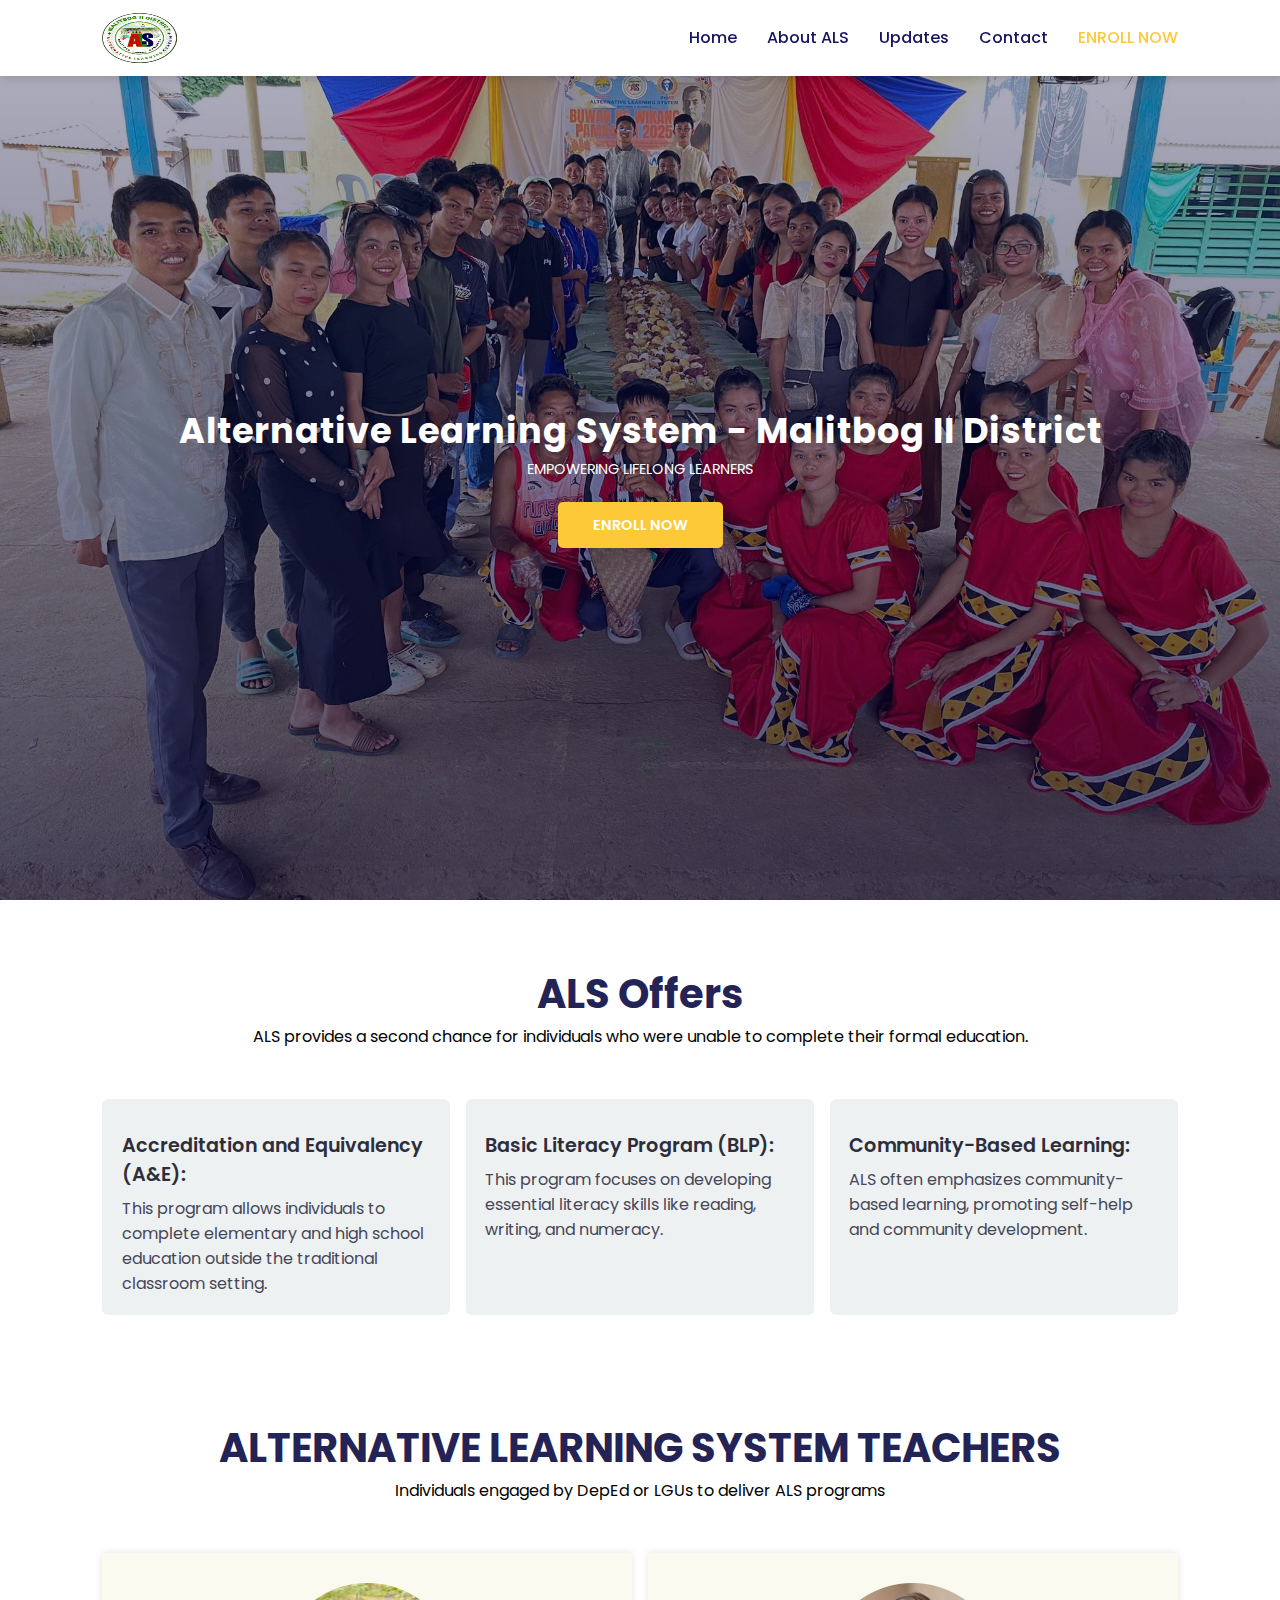
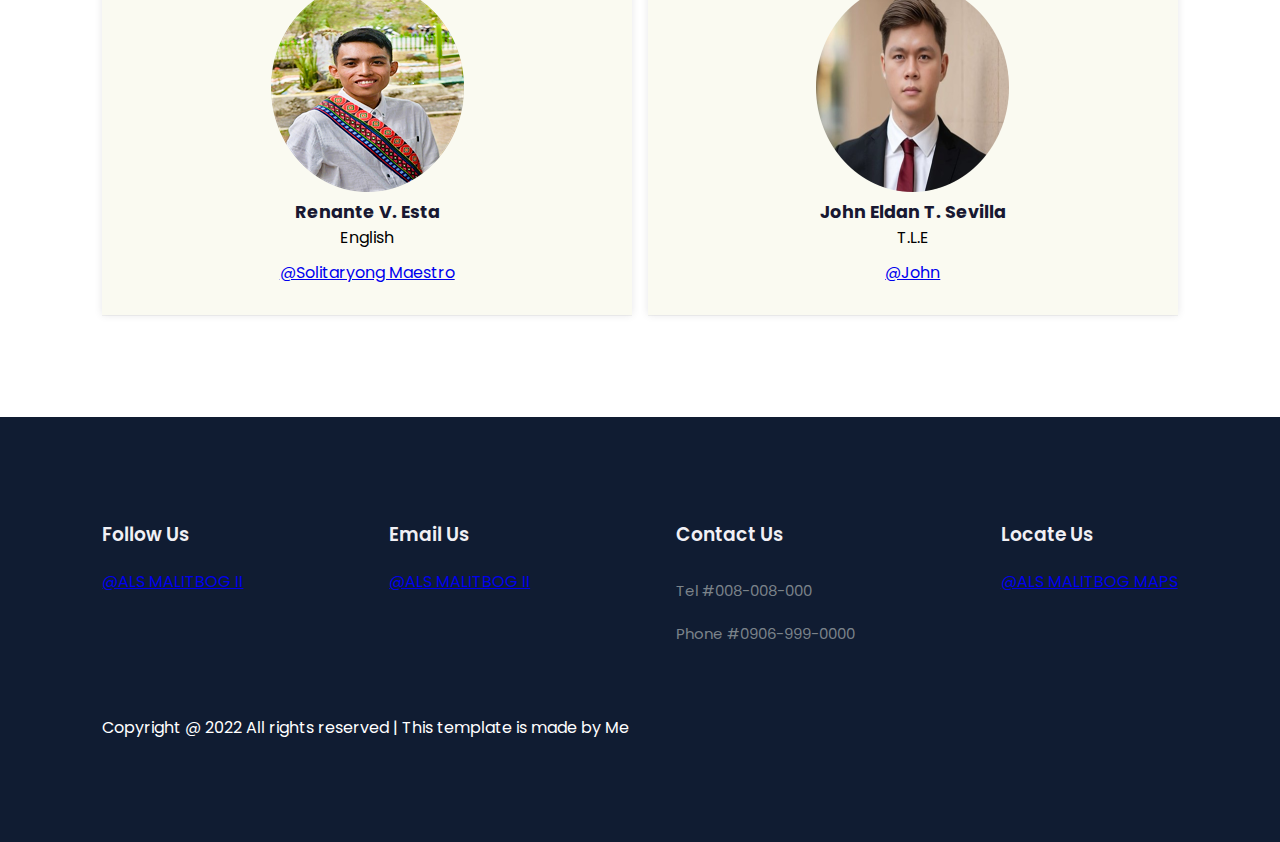
<file: index.html>
<!DOCTYPE html>
<html lang="en">
<head>
	<meta charset="UTF-8">
	<meta name="viewport" content="width=device-width, initial-scale=1.0">
	<title>ALS MALITBOG II DISTRICT WEBSITE</title>

	<!-- External CSS -->
	<link rel="stylesheet" href="style.css">

	<!-- JQuery CDN link -->
	<script src="https://code.jquery.com/jquery-3.6.0.min.js" integrity="sha256-/xUj+3OJU5yExlq6GSYGSHk7tPXikynS7ogEvDej/m4=" crossorigin="anonymous"></script>

</head>
<body>
	<!-- Navigation start -->
	<nav>
		<img src="img/ALS DISTRICT II LOGO.jpg" class="logo">

		<div class="navigation">
			<ul>
				<i id="menu-close" class="fas fa-times"></i>
				<li><a href="index.html">Home</a></li>
				<li><a href="aboutals.html">About ALS</a></li>
				<li><a href="update.html">Updates</a></li>
				<li><a href="contact.html">Contact</a></li>
				<li><a href="https://forms.gle/94U8rFbHLyBkG7Yo9" class="active">ENROLL NOW</a></li>
			</ul>

			<img src="img/menu.png" id="menu-btn">
		</div>
	</nav>
	<!-- Navigation ends -->


	<!-- Hero section starts from here -->
	<section id="home">
		<h2>
			Alternative Learning System - Malitbog II District
		</h2>
		<p>EMPOWERING LIFELONG LEARNERS</p>
		<div class="btn">
			<a href="https://forms.gle/94U8rFbHLyBkG7Yo9" class="yellow">ENROLL NOW</a>
		</div>
	</section>
	<!-- Hero section ends from here -->


	<!-- Features section starts from here -->
	<section id="features">
		<h1>ALS Offers</h1>
		<p>ALS provides a second chance for individuals who were unable to complete their formal education.</p>

		<div class="fea-base">
			<div class="fea-box">
				<i class="fas fa-graduation-cap"></i>
				<h3>Accreditation and Equivalency (A&E):</h3>
				<p>This program allows individuals to complete elementary and high school education outside the traditional classroom setting. </p>
			</div>

			<div class="fea-box">
				<i class="fa-solid fa-book-bookmark"></i>
				<h3>Basic Literacy Program (BLP):</h3>
				<p>This program focuses on developing essential literacy skills like reading, writing, and numeracy.</p>
			</div>

			<div class="fea-box">
				<i class="fas fa-award"></i>
				<h3>Community-Based Learning:</h3>
				<p>ALS often emphasizes community-based learning, promoting self-help and community development. </p>
			</div>
		</div>
	</section>
	<!-- Features section ends from here -->

	<!-- Experts section starts from here -->
	<section id="experts">
		<h1>ALTERNATIVE LEARNING SYSTEM TEACHERS</h1>
		<p>Individuals engaged by DepEd or LGUs to deliver ALS programs</p>
		
		<div class="expert-box">
			<div class="profile">
				<img src="img/esta.png" alt="Teacher Esta">
				<h6>Renante V. Esta</h6>
				<p>English</p>
				<div class="pro-links">
				</div>
				<a href="https://web.facebook.com/profile.php?id=100093704708827">@Solitaryong Maestro</a>
			</div>

			<div class="profile">
				<img src="img/dangerboy.png" alt="Teacher John">
				<h6>John Eldan T. Sevilla</h6>
				<p>T.L.E</p>
				<div class="pro-links">
				<a href="https://web.facebook.com/john.eldan.tabique.sevilla">@John</a>
				</div>
			</div>

		</div>
	</section>
	<!-- Experts section ends from here -->

	<!-- Footer section starts from here -->
	<footer>
		<div class="footer-col">
			<h3>Follow Us</h3>
			<a href="https://web.facebook.com/profile.php?id=61557146713616">@ALS MALITBOG II</a>
		</div>

		<div class="footer-col">
			<h3>Email Us</h3>
			<a href="https://web.facebook.com/profile.php?id=61557146713616">@ALS MALITBOG II</a>
		</div>

		<div class="footer-col">
			<h3>Contact Us</h3>
			<li>Tel #008-008-000</li>
			<li>Phone #0906-999-0000</li>
		</div>

		<div class="footer-col">
			<h3>Locate Us</h3>
			<a href="https://www.google.com/search?q=malitbog+bukidnon+map+of+barangays&sca_esv=ee6cb94ecd22e525&sxsrf=AE3TifN-rimu2WxRMCE7G182l1IhYo503w%3A1765111510059&ei=1nY1aaOvA_fg2roPtva7gAM&oq=malitbog+bukidnon+map&gs_lp=[base64]&sclient=gws-wiz-serp">@ALS MALITBOG MAPS</a>
		</div>

		<div class="copyright">
			<p>Copyright @ 2022 All rights reserved | This template is made by Me</p>
		</div>
	</footer>
	<!-- Footer section ends from here -->

	<script>
		// Show menu links on burger click
		$('#menu-btn').click(function(){
			$('nav .navigation ul').addClass('active')
		});

		// Hide navbar on click function
		$('#menu-close').click(function(){
			$('nav .navigation ul').removeClass('active')
		});
	</script>
</body>
</html>
</file>
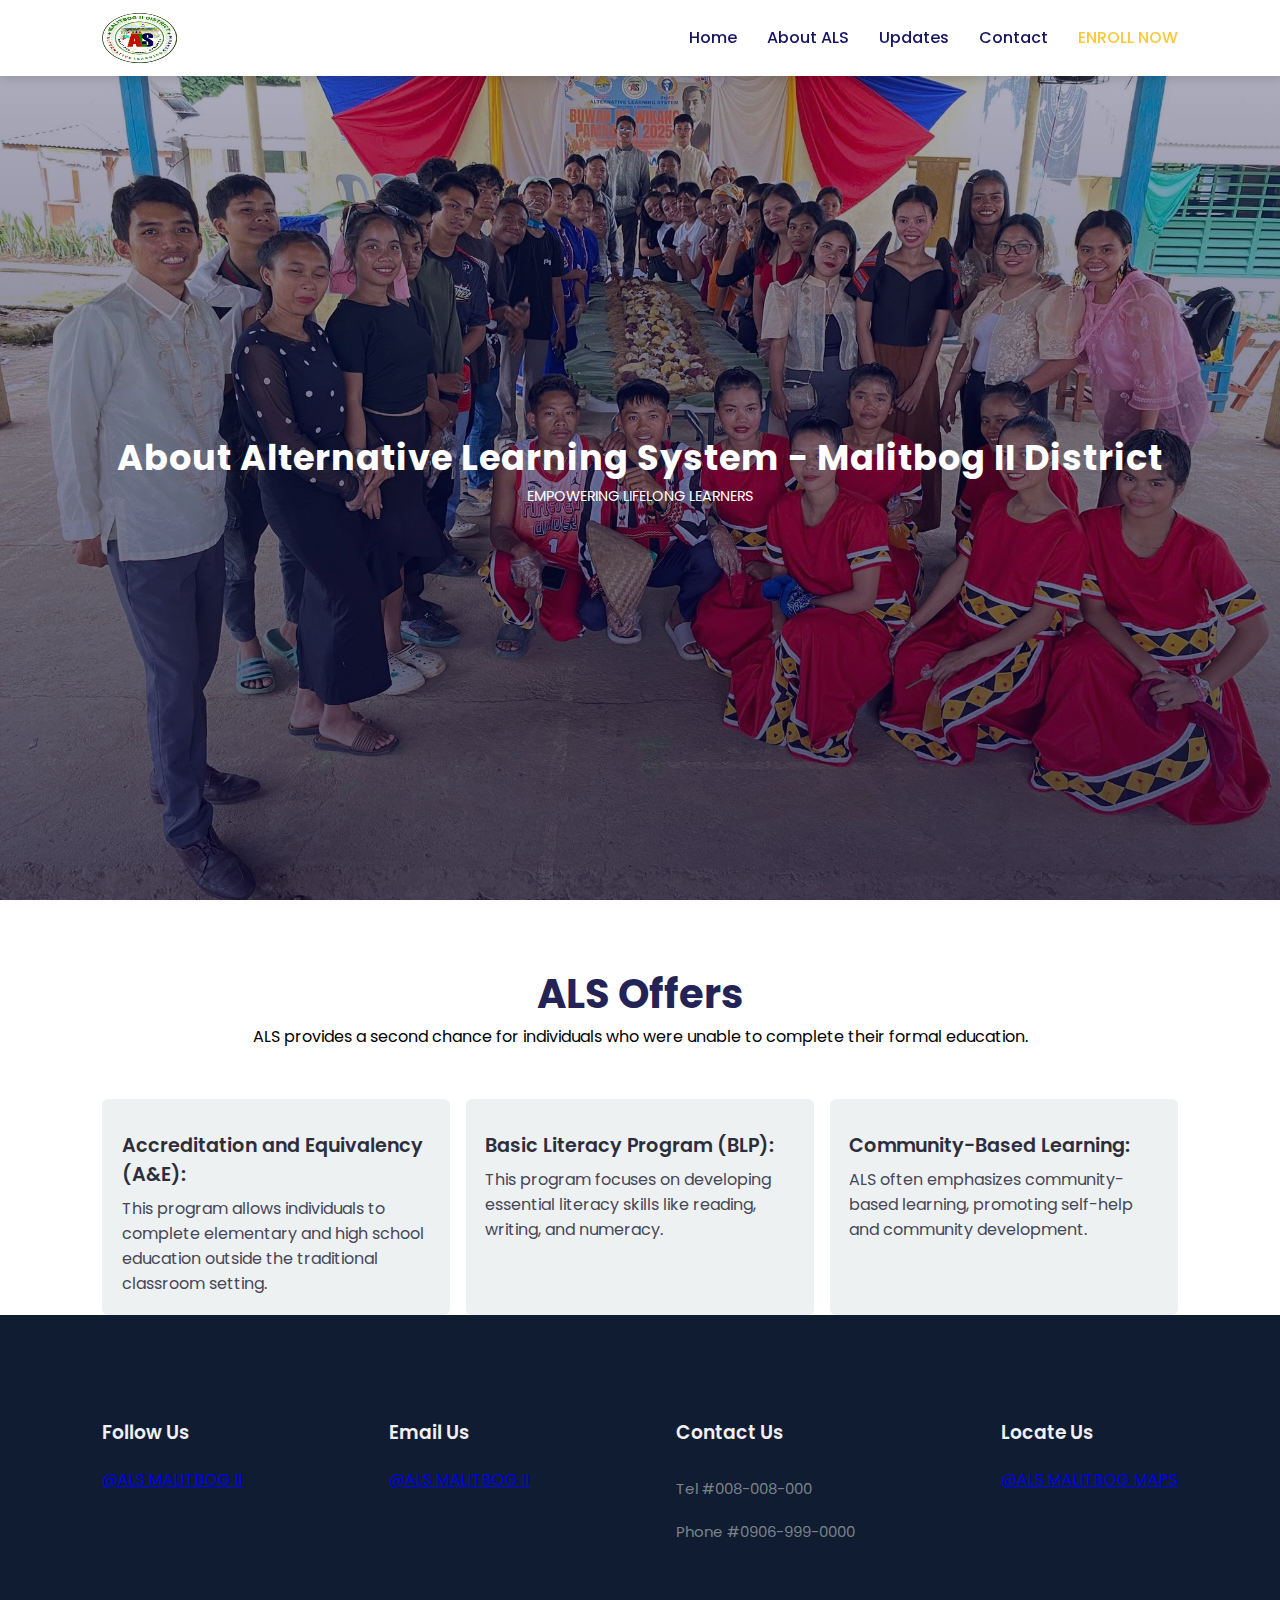
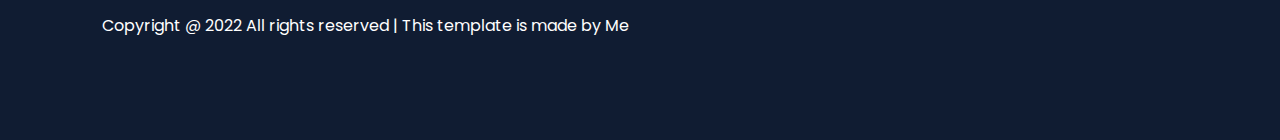
<file: aboutals.html>
<!DOCTYPE html>
<html lang="en">
<head>
	<meta charset="UTF-8">
	<meta name="viewport" content="width=device-width, initial-scale=1.0">
	<title>ALS MALITBOG II DISTRICT WEBSITE</title>

	<!-- External CSS -->
	<link rel="stylesheet" href="style.css">

	<!-- JQuery CDN link -->
	<script src="https://code.jquery.com/jquery-3.6.0.min.js" integrity="sha256-/xUj+3OJU5yExlq6GSYGSHk7tPXikynS7ogEvDej/m4=" crossorigin="anonymous"></script>

</head>
<body>
	<!-- Navigation start -->
	<nav>
		<img src="img/ALS DISTRICT II LOGO.jpg" class="logo">

		<div class="navigation">
			<ul>
				<i id="menu-close" class="fas fa-times"></i>
				<li><a href="index.html">Home</a></li>
				<li><a href="aboutals.html">About ALS</a></li>
				<li><a href="update.html">Updates</a></li>
				<li><a href="contact.html">Contact</a></li>
				<li><a href="https://forms.gle/94U8rFbHLyBkG7Yo9" class="active">ENROLL NOW</a></li>
			</ul>

			<img src="img/menu.png" id="menu-btn">
		</div>
	</nav>
	<!-- Navigation ends -->


	<!-- Hero section starts from here -->
	<section id="home">
		<h2>
			About Alternative Learning System - Malitbog II District
		</h2>
		<p>EMPOWERING LIFELONG LEARNERS</p>
	</section>
	<!-- Hero section ends from here -->


	<!-- Features section starts from here -->
	<section id="features">
		<h1>ALS Offers</h1>
		<p>ALS provides a second chance for individuals who were unable to complete their formal education.</p>

		<div class="fea-base">
			<div class="fea-box">
				<i class="fas fa-graduation-cap"></i>
				<h3>Accreditation and Equivalency (A&E):</h3>
				<p>This program allows individuals to complete elementary and high school education outside the traditional classroom setting. </p>
			</div>

			<div class="fea-box">
				<i class="fa-solid fa-book-bookmark"></i>
				<h3>Basic Literacy Program (BLP):</h3>
				<p>This program focuses on developing essential literacy skills like reading, writing, and numeracy.</p>
			</div>

			<div class="fea-box">
				<i class="fas fa-award"></i>
				<h3>Community-Based Learning:</h3>
				<p>ALS often emphasizes community-based learning, promoting self-help and community development. </p>
			</div>
		</div>
	</section>
	<!-- Features section ends from here -->

	<!-- Footer section starts from here -->
	<footer>
		<div class="footer-col">
			<h3>Follow Us</h3>
			<a href="https://web.facebook.com/profile.php?id=61557146713616">@ALS MALITBOG II</a>
		</div>

		<div class="footer-col">
			<h3>Email Us</h3>
			<a href="https://web.facebook.com/profile.php?id=61557146713616">@ALS MALITBOG II</a>
		</div>

		<div class="footer-col">
			<h3>Contact Us</h3>
			<li>Tel #008-008-000</li>
			<li>Phone #0906-999-0000</li>
		</div>

		<div class="footer-col">
			<h3>Locate Us</h3>
			<a href="https://www.google.com/search?q=malitbog+bukidnon+map+of+barangays&sca_esv=ee6cb94ecd22e525&sxsrf=AE3TifN-rimu2WxRMCE7G182l1IhYo503w%3A1765111510059&ei=1nY1aaOvA_fg2roPtva7gAM&oq=malitbog+bukidnon+map&gs_lp=[base64]&sclient=gws-wiz-serp">@ALS MALITBOG MAPS</a>
		</div>

		<div class="copyright">
			<p>Copyright @ 2022 All rights reserved | This template is made by Me</p>
		</div>
	</footer>
	<!-- Footer section ends from here -->

	<script>
		// Show menu links on burger click
		$('#menu-btn').click(function(){
			$('nav .navigation ul').addClass('active')
		});

		// Hide navbar on click function
		$('#menu-close').click(function(){
			$('nav .navigation ul').removeClass('active')
		});
	</script>
</body>
</html>
</file>
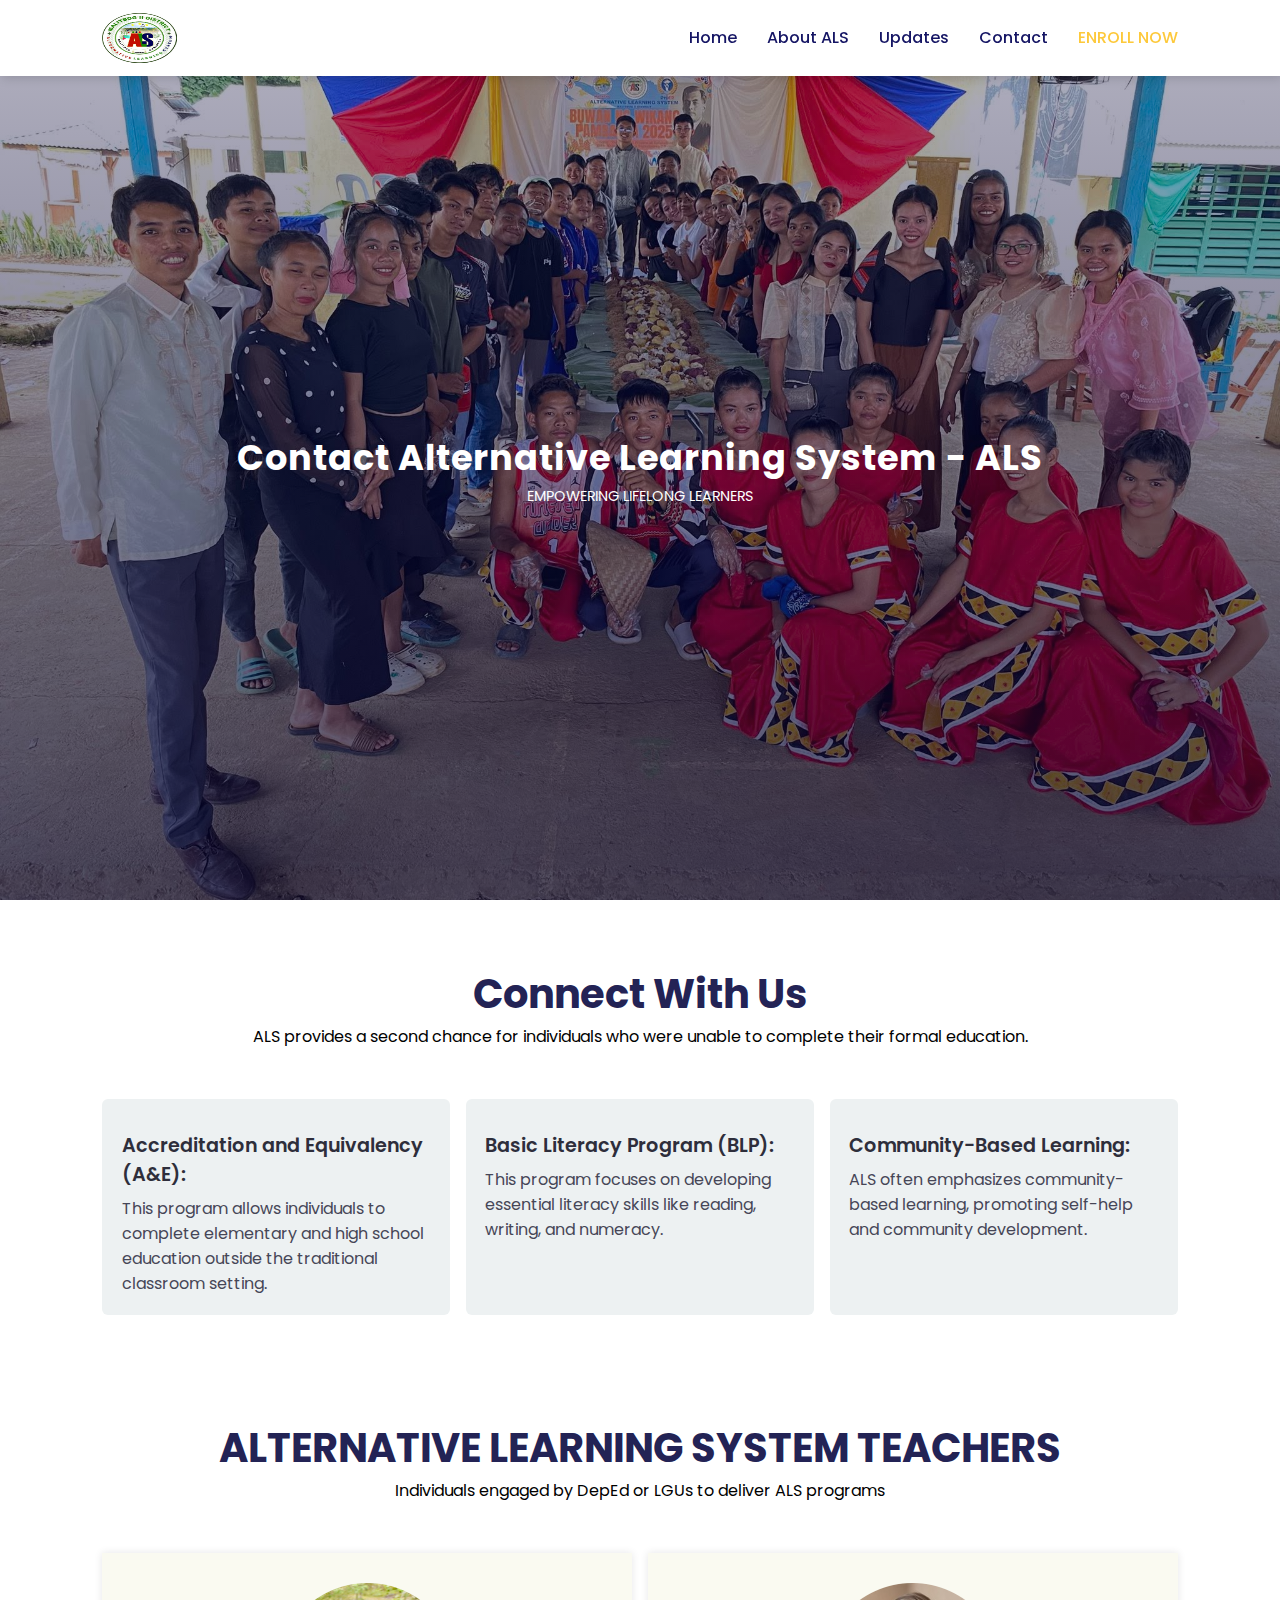
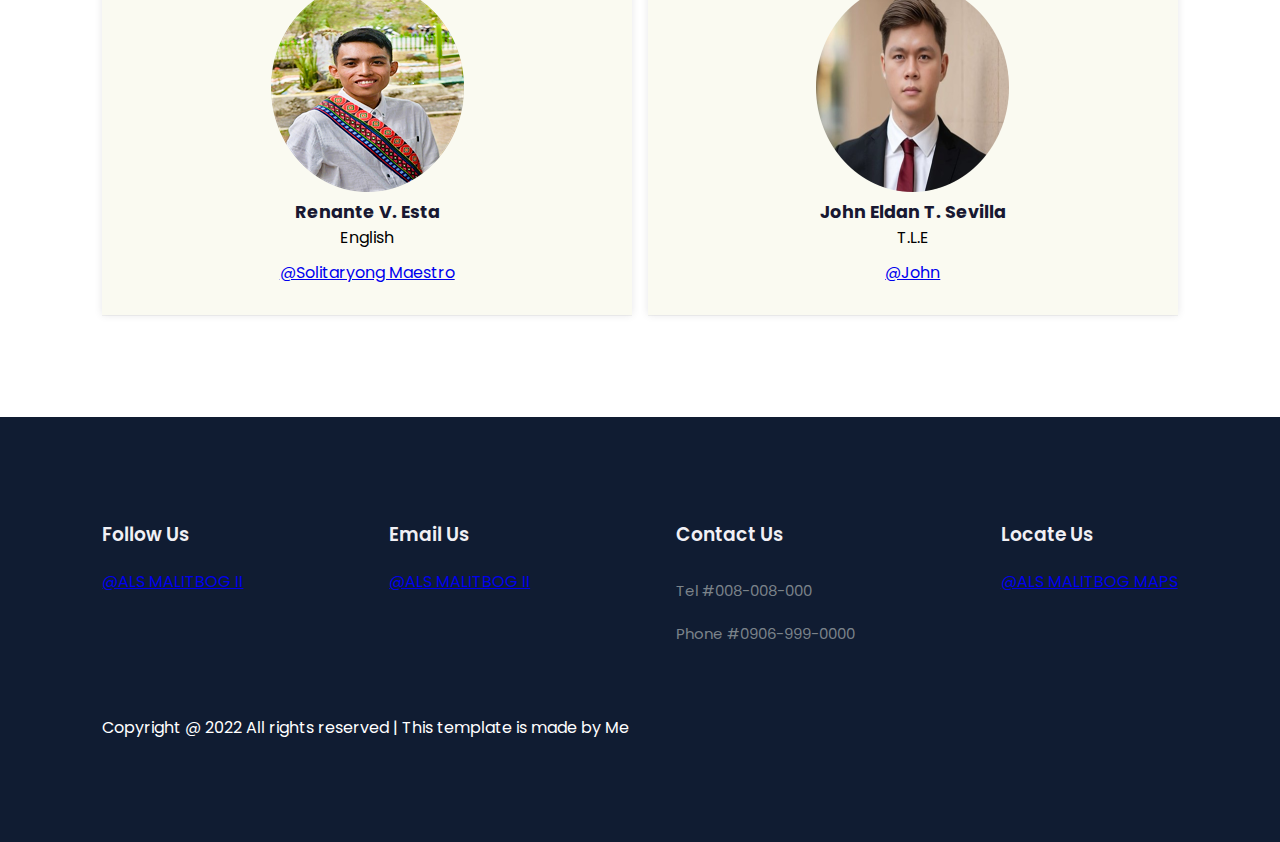
<file: contact.html>
<!DOCTYPE html>
<html lang="en">
<head>
	<meta charset="UTF-8">
	<meta name="viewport" content="width=device-width, initial-scale=1.0">
	<title>ALS MALITBOG II DISTRICT WEBSITE</title>

	<!-- External CSS -->
	<link rel="stylesheet" href="style.css">

	<!-- JQuery CDN link -->
	<script src="https://code.jquery.com/jquery-3.6.0.min.js" integrity="sha256-/xUj+3OJU5yExlq6GSYGSHk7tPXikynS7ogEvDej/m4=" crossorigin="anonymous"></script>

</head>
<body>
	<!-- Navigation start -->
	<nav>
		<img src="img/ALS DISTRICT II LOGO.jpg"class="logo">

		<div class="navigation">
			<ul>
				<i id="menu-close" class="fas fa-times"></i>
				<li><a href="index.html">Home</a></li>
				<li><a href="aboutals.html">About ALS</a></li>
				<li><a href="update.html">Updates</a></li>
				<li><a href="contact.html">Contact</a></li>
				<li><a href="https://forms.gle/94U8rFbHLyBkG7Yo9" class="active">ENROLL NOW</a></li>
			</ul>

			<img src="img/menu.png" id="menu-btn">
		</div>
	</nav>
	<!-- Navigation ends -->


	<!-- Hero section starts from here -->
	<section id="home">
		<h2>
			Contact Alternative Learning System - ALS
		</h2>
		<p>EMPOWERING LIFELONG LEARNERS</p>
	</section>
	<!-- Hero section ends from here -->


	<!-- Features section starts from here -->
	<section id="features">
		<h1>Connect With Us</h1>
		<p>ALS provides a second chance for individuals who were unable to complete their formal education.</p>

		<div class="fea-base">
			<div class="fea-box">
				<i class="fas fa-graduation-cap"></i>
				<h3>Accreditation and Equivalency (A&E):</h3>
				<p>This program allows individuals to complete elementary and high school education outside the traditional classroom setting. </p>
			</div>

			<div class="fea-box">
				<i class="fa-solid fa-book-bookmark"></i>
				<h3>Basic Literacy Program (BLP):</h3>
				<p>This program focuses on developing essential literacy skills like reading, writing, and numeracy.</p>
			</div>

			<div class="fea-box">
				<i class="fas fa-award"></i>
				<h3>Community-Based Learning:</h3>
				<p>ALS often emphasizes community-based learning, promoting self-help and community development. </p>
			</div>
		</div>
	</section>
	<!-- Features section ends from here -->

	<!-- Experts section starts from here -->
	<section id="experts">
		<h1>ALTERNATIVE LEARNING SYSTEM TEACHERS</h1>
		<p>Individuals engaged by DepEd or LGUs to deliver ALS programs</p>
		
		<div class="expert-box">
			<div class="profile">
				<img src="img/esta.png" alt="Teacher Esta">
				<h6>Renante V. Esta</h6>
				<p>English</p>
				<div class="pro-links">
				</div>
				<a href="https://web.facebook.com/profile.php?id=100093704708827">@Solitaryong Maestro</a>
			</div>

			<div class="profile">
				<img src="img/dangerboy.png" alt="Teacher John">
				<h6>John Eldan T. Sevilla</h6>
				<p>T.L.E</p>
				<div class="pro-links">
				<a href="https://web.facebook.com/john.eldan.tabique.sevilla">@John</a>
				</div>
			</div>

		</div>
	</section>
	<!-- Experts section ends from here -->

	<!-- Footer section starts from here -->
	<footer>
		<div class="footer-col">
			<h3>Follow Us</h3>
			<a href="https://web.facebook.com/profile.php?id=61557146713616">@ALS MALITBOG II</a>
		</div>

		<div class="footer-col">
			<h3>Email Us</h3>
			<a href="https://web.facebook.com/profile.php?id=61557146713616">@ALS MALITBOG II</a>
		</div>

		<div class="footer-col">
			<h3>Contact Us</h3>
			<li>Tel #008-008-000</li>
			<li>Phone #0906-999-0000</li>
		</div>

		<div class="footer-col">
			<h3>Locate Us</h3>
			<a href="https://www.google.com/search?q=malitbog+bukidnon+map+of+barangays&sca_esv=ee6cb94ecd22e525&sxsrf=AE3TifN-rimu2WxRMCE7G182l1IhYo503w%3A1765111510059&ei=1nY1aaOvA_fg2roPtva7gAM&oq=malitbog+bukidnon+map&gs_lp=[base64]&sclient=gws-wiz-serp">@ALS MALITBOG MAPS</a>
		</div>

		<div class="copyright">
			<p>Copyright @ 2022 All rights reserved | This template is made by Me</p>
		</div>
	</footer>
	<!-- Footer section ends from here -->

	<script>
		// Show menu links on burger click
		$('#menu-btn').click(function(){
			$('nav .navigation ul').addClass('active')
		});

		// Hide navbar on click function
		$('#menu-close').click(function(){
			$('nav .navigation ul').removeClass('active')
		});
	</script>
</body>
</html>
</file>
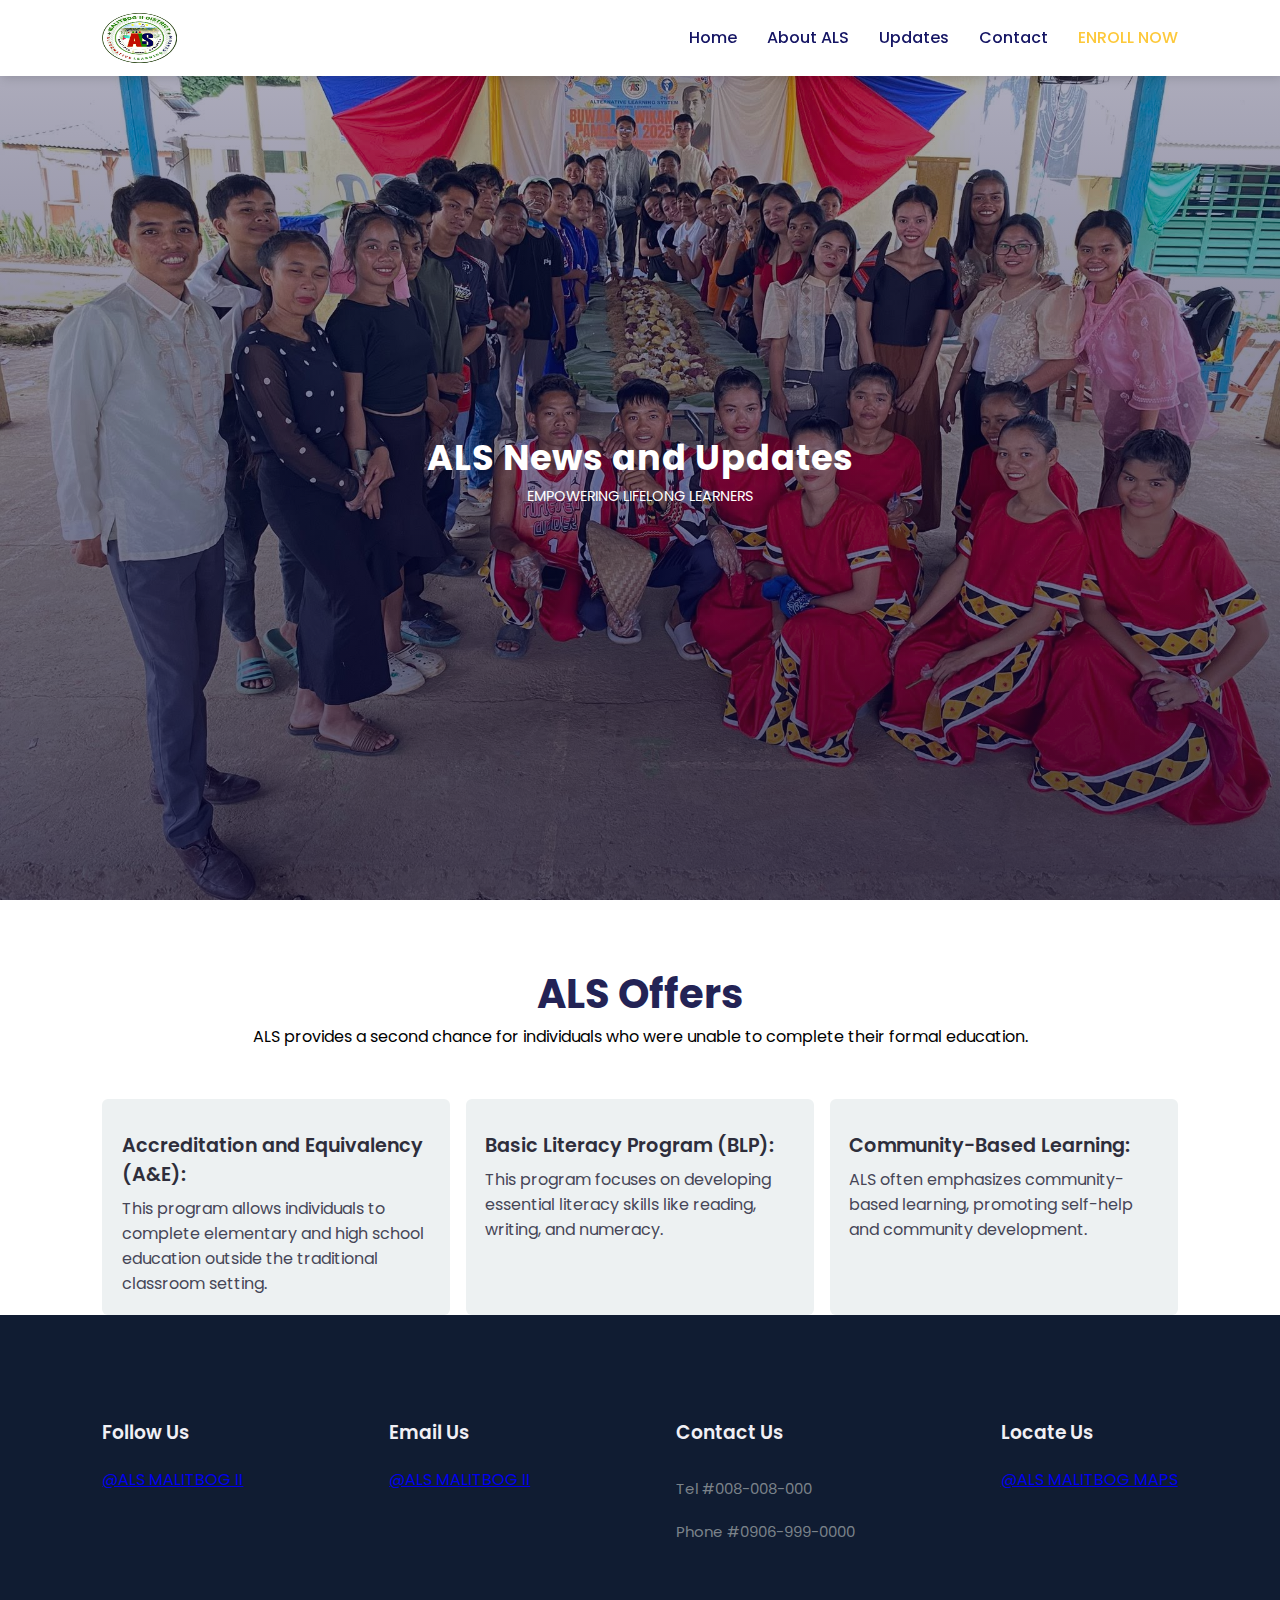
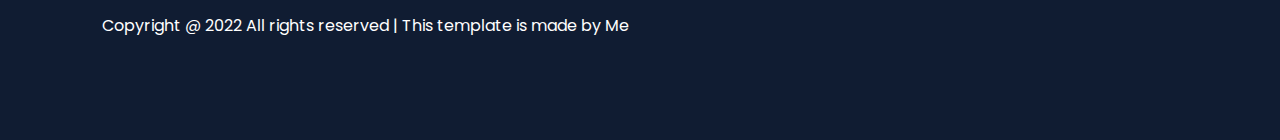
<file: update.html>
<!DOCTYPE html>
<html lang="en">
<head>
	<meta charset="UTF-8">
	<meta name="viewport" content="width=device-width, initial-scale=1.0">
	<title>ALS MALITBOG II DISTRICT WEBSITE</title>

	<!-- External CSS -->
	<link rel="stylesheet" href="style.css">

	<!-- JQuery CDN link -->
	<script src="https://code.jquery.com/jquery-3.6.0.min.js" integrity="sha256-/xUj+3OJU5yExlq6GSYGSHk7tPXikynS7ogEvDej/m4=" crossorigin="anonymous"></script>

</head>
<body>
	<!-- Navigation start -->
	<nav>
		<img src="img/ALS DISTRICT II LOGO.jpg" class="logo">

		<div class="navigation">
			<ul>
				<i id="menu-close" class="fas fa-times"></i>
				<li><a href="index.html">Home</a></li>
				<li><a href="aboutals.html">About ALS</a></li>
				<li><a href="update.html">Updates</a></li>
				<li><a href="contact.html">Contact</a></li>
				<li><a href="https://forms.gle/94U8rFbHLyBkG7Yo9" class="active">ENROLL NOW</a></li>
			</ul>

			<img src="img/menu.png" id="menu-btn">
		</div>
	</nav>
	<!-- Navigation ends -->


	<!-- Hero section starts from here -->
	<section id="home">
		<h2>
			ALS News and Updates
		</h2>
		<p>EMPOWERING LIFELONG LEARNERS</p>
	</section>
	<!-- Hero section ends from here -->


	<!-- Features section starts from here -->
	<section id="features">
		<h1>ALS Offers</h1>
		<p>ALS provides a second chance for individuals who were unable to complete their formal education.</p>

		<div class="fea-base">
			<div class="fea-box">
				<i class="fas fa-graduation-cap"></i>
				<h3>Accreditation and Equivalency (A&E):</h3>
				<p>This program allows individuals to complete elementary and high school education outside the traditional classroom setting. </p>
			</div>

			<div class="fea-box">
				<i class="fa-solid fa-book-bookmark"></i>
				<h3>Basic Literacy Program (BLP):</h3>
				<p>This program focuses on developing essential literacy skills like reading, writing, and numeracy.</p>
			</div>

			<div class="fea-box">
				<i class="fas fa-award"></i>
				<h3>Community-Based Learning:</h3>
				<p>ALS often emphasizes community-based learning, promoting self-help and community development. </p>
			</div>
		</div>
	</section>
	<!-- Features section ends from here -->

	<!-- Footer section starts from here -->
	<footer>
		<div class="footer-col">
			<h3>Follow Us</h3>
			<a href="https://web.facebook.com/profile.php?id=61557146713616">@ALS MALITBOG II</a>
		</div>

		<div class="footer-col">
			<h3>Email Us</h3>
			<a href="https://web.facebook.com/profile.php?id=61557146713616">@ALS MALITBOG II</a>
		</div>

		<div class="footer-col">
			<h3>Contact Us</h3>
			<li>Tel #008-008-000</li>
			<li>Phone #0906-999-0000</li>
		</div>

		<div class="footer-col">
			<h3>Locate Us</h3>
			<a href="https://www.google.com/search?q=malitbog+bukidnon+map+of+barangays&sca_esv=ee6cb94ecd22e525&sxsrf=AE3TifN-rimu2WxRMCE7G182l1IhYo503w%3A1765111510059&ei=1nY1aaOvA_fg2roPtva7gAM&oq=malitbog+bukidnon+map&gs_lp=[base64]&sclient=gws-wiz-serp">@ALS MALITBOG MAPS</a>
		</div>

		<div class="copyright">
			<p>Copyright @ 2022 All rights reserved | This template is made by Me</p>
		</div>
	</footer>
	<!-- Footer section ends from here -->

	<script>
		// Show menu links on burger click
		$('#menu-btn').click(function(){
			$('nav .navigation ul').addClass('active')
		});

		// Hide navbar on click function
		$('#menu-close').click(function(){
			$('nav .navigation ul').removeClass('active')
		});
	</script>
</body>
</html>
</file>
<file: style.css>
@import url('https://fonts.googleapis.com/css2?family=Inter:wght@100;200;300;400;500&family=Poppins:ital,wght@0,100;0,200;0,300;0,400;0,500;0,600;0,700;0,800;0,900;1,700;1,800;1,900&display=swap');

*
{
	margin: 0;
	padding: 0;
	box-sizing: border-box;
}

body
{
	font-family: 'Poppins', sans-serif;
}

h1
{
	font-size: 2.5rem;
	font-weight: 700;
	color: rgb(35, 35, 85);
}

span
{
	font-size: .9rem;
}

h6
{
	font-size: 1.1rem;
	color: rgb(24, 24, 49);
}


/*------------- Navigation style start ------------*/
nav
{
	position: fixed;
	width: 100%;
	background-color: #fff;
	display: flex;
	justify-content: space-between;
	align-items: center;
	padding: 1vw 8vw;
	box-shadow: 2px 2px 10px rgba(0, 0, 0, 0.15);
	z-index: 1;
}

nav .logo
{
	width: 75px;
	height: 50px;
	cursor: pointer;
}

nav .navigation
{
	display: flex;
}

#menu-btn
{
	width: 30px;
	height: 30px;
	display: none;
}

#menu-close
{
	display: none;
}

nav .navigation ul
{
	display: flex;
	justify-content: flex-end;
	align-items: center;
}

nav .navigation ul li
{
	list-style: none;
	margin-left: 30px;
}

nav .navigation ul li a
{
	text-decoration: none;
	color: rgb(21, 21, 100);
	font-size: 16px;
	font-weight: 500;
	transition: 0.3s ease;
}

nav .navigation ul li a.active,
nav .navigation ul li a:hover
{
	color: #FDC93B;

}
/*------------- Navigation style end ------------*/



/*------------- Hero section styling start --------------*/
#home
{
	background-image: linear-gradient(rgba(9, 5, 54, 0.3), rgba(5,4,46,0.7)), url("img/backgrougnia.jpg");
	width: 100%;
	height: 100vh;
	background-size: cover;
	background-position: center center;
	display: flex;
	flex-direction: column;
	justify-content: center;
	align-items: center;
	text-align: center;
	padding-top: 40px;
}

#home h2
{
	color: #fff;
	font-size: 2.2rem;
	letter-spacing: 1px;
}

#home p
{
	width: 50%;
	color: #fff;
	font-size: 0.9rem;
	line-height: 25px;
}

#home .btn
{
	margin-top: 30px;
}

#home a
{
	text-decoration: none;
	font-size: 0.9rem;
	padding: 13px 35px;
	background-color: #fff;
	font-weight: 600;
	border-radius: 5px;
}

#home a.blue
{
	color: #fff;
	background: rgb(21, 21, 100);
	transition: 0.3s ease;
}

#home a.blue:hover
{
	color: rgb(21, 21, 100);
	background: #fff;
}

#home a.yellow
{
	color: #fff;
	background: #fdc938;
	transition: 0.3s ease;
}

#home a.yellow:hover
{
	color: rgb(21, 21, 100);
	background: #fff;
}
/*------------- Hero section styling end --------------*/


/*------------- Features section styling start -------------*/
#features
{
	padding: 5vw 8vw 0 8vw;
	text-align: center;
}

#features .fea-base
{
	display: grid;
	grid-template-columns: repeat(auto-fit, minmax(320px, 1fr));
	grid-gap: 1rem;
	margin-top: 50px;
}

#features .fea-box
{
	background: #edf1f2;
	text-align: start;
	padding: 1.2rem;
	border-radius: 6px;
}

#features .fea-box i
{
	font-size: 2.3rem;
	color: rgb(44, 44, 80);
}

#features .fea-box h3
{
	font-size: 1.2rem;
	font-weight: 600;
	color: rgb(46, 46, 59);
	padding: 13px 0 7px 0;
}

#features .fea-box p
{
	font-size: 1rem;
	font-weight: 400;
	color: rgb(70, 70, 87);
}
/*------------- Features section styling end -------------*/


/*------------- Courses section styling start ------------*/
#course
{
	padding: 8vw 8vw 8vw 8vw;
	text-align: center;
}

#course .course-box
{
	display: grid;
	grid-template-columns: repeat(auto-fit, minmax(320px, 1fr));
	grid-gap: 1rem;
	margin-top: 50px;
}

#course .courses
{
	text-align: start;
	background: #edf1f2;
	height: 100%;
	position: relative;
}

#course .courses img
{
	width: 100%;
	height: 60%;
	background-size: cover;
	background-position: center;
}

#course .courses .details
{
	padding: 15px 15px 0 15px;
}

#course .courses .details i
{
	color: #fdc93b;
	font-size: .9rem;
}

#course .courses .cost
{
	background-color: rgb(74, 74, 136);
	color: #fff;
	line-height: 70px;
	width: 70px;
	height: 70px;
	text-align: center;
	border-radius: 50%;
	position: absolute;
	right: 15px;
	bottom: 100px;
}
/*------------- Courses section styling end ------------*/


/*------------- Registration section styling start ----------*/
#registration
{
	padding: 6vw 8vw 6vw 8vw;
	background-image: linear-gradient(rgba(99,112,168,0.5), rgba(81,91,233,0.5)),url("img/signup.jpg");
	width: 100%;
	height: 100%;
	background-size: cover;
	background-position: center;
	display: flex;
	justify-content: space-between;
	align-items: center;
}

#registration .reminder, #registration .reminder h1
{
	color: #fff;
}

#registration .reminder .time
{
	display: flex;
	margin-top: 40px;
}

#registration .reminder .time .date
{
	text-align: center;
	padding: 13px 33px;
	background: rgba(255, 255, 255, 0.25);
	backdrop-filter: blur(4px);
	box-shadow: 0 8px 32px 0 rgba(31, 38, 135, 0.37);
	border-radius: 10px;
	margin: 0 5px 10px 5px;
	border: 1px solid rgba(255, 255, 255, 0.18);
	font-size: 1.1rem;
	font-weight: 600;
}

#registration .form
{
	background: #fff;
	border-radius: 8px;
	display: flex;
	flex-direction: column;
	padding: 40px;
	box-shadow: 0 8px 32px 0 rgba(31, 38, 135, 0.37);
}

#registration .form input
{
	margin: 15px 0;
	padding: 15px 10px;
	border: 1px solid rgb(84, 40, 241);
	outline: none;
}

#registration .form input::placeholder
{
	color: #413c3c;
	font-weight: 500;
	font-size: 0.9rem;
}

#registration .form .btn
{
	margin-top: 20px;
}

#registration .form a.yellow
{
	text-decoration: none;
	font-size: 0.9rem;
	padding: 13px 35px;
	background-color: #fff;
	font-weight: 600;
	border-radius: 5px;
	color: #fff;
	background: #fdc938;
	transition: 0.3s ease;
}

#registration .form a.yellow:hover
{
	color: rgb(21, 21, 100);
	background: #fff;
}
/*------------- Registration section styling end ----------*/



/*------------- Experts section styling starts ----------*/
#experts
{
	padding: 8vw 8vw 8vw 8vw;
	text-align: center;
}

#experts .expert-box
{
	display: grid;
	grid-template-columns: repeat(auto-fit, minmax(250px, 1fr));
	grid-gap: 1rem;
	margin-top: 50px;
}

#experts .expert-box .profile
{
	background: #fafaf1;
	padding: 30px 10px;
	box-shadow: rgba(17, 17, 26, 0.05) 0px 1px 0px, rgba(17, 17, 26, 0.1) 0px 0px 8px;
}

#experts .expert-box .profile:hover
{
	box-shadow: rgba(0, 0, 0, 0.1) 0px 10px 50px;
}

.pro-links
{
	margin-top: 10px;
}

.pro-links i
{
	padding: 10px 13px;
	border: 1px solid rgb(21, 21, 100);
	cursor: pointer;
	transition: 0.3s ease;
}

.pro-links i:hover
{
	background: rgb(21, 21, 100);
	color: #fff;
}
/*------------- Experts section styling ends ----------*/



/*------------- Footer section styling starts ------------*/
footer
{
	padding: 8vw;
	background-color: #101c32;
	display: flex;
	justify-content: space-between;
	align-items: flex-start;
	flex-wrap: wrap;
}

footer .footer-col
{
	padding-bottom: 40px;
}

footer h3
{
	color: rgb(241, 240, 245);
	font-weight: 600;
	padding-bottom: 20px;
}

footer li
{
	list-style: none;
	color: #7b838a;
	padding: 10px 0;
	font-size: 15px;
	cursor: pointer;
	transition: 0.3s ease;
}

footer li:hover
{
	color: rgb(241, 240, 245);
}

footer p
{
	color: #7b838a;
}

footer .subscribe
{
	margin-top: 20px;
}

footer input
{
	width: 220px;
	padding: 15px 12px;
	background: #334F6C;
	border: none;
	outline: none;
	color: #fff;
}

footer .subscribe a
{
	text-decoration: none;
	font-size: 0.9rem;
	padding: 12px 15px;
	background-color: #fff;
	font-weight: 600;
}

footer .subscribe a.yellow
{
	color: #fff;
	background: #fdc93b;
	transition: 0.3s ease;
}

footer .subscribe a.yellow:hover
{
	color: rgb(21, 21, 100);
	background: #fff;
}

footer .copyright
{
	margin-top: 20px;
	width: 100%;
	display: flex;
	justify-content: space-between;
	align-items: center;
	flex-wrap: wrap;
}

footer .copyright p, footer .copyright p > a
{
	color: #fff;
	text-decoration: none;
}

footer .copyright .pro-links
{
	margin-top: 0px;
}

footer .copyright .pro-links i
{
	background-color: #5f7185;
	color: #fff;
}

footer .copyright .pro-links i:hover
{
	background: #fdc93b;
	color: #2c2c2c;
}
/*------------- Footer section styling ends ------------*/



/*---------------------------------------------------------*/
/*-------------------- Ipad screen styling ----------------*/
/*---------------------------------------------------------*/
@media screen and (max-width: 789px)
{
	nav
	{
		padding: 15px 20px;
	}

	nav img
	{
		width: 130px;
	}

	#menu-btn
	{
		display: initial;
	}

	#menu-close
	{
		display: initial;
		font-size: 1.6rem;
		color: #fff;
		padding: 30px 0 20px 20px;
	}

	nav .navigation ul
	{
		position: absolute;
		top: 0;
		right: -220px;
		display: flex;
		flex-direction: column;
		justify-content: flex-start;
		align-items: flex-start;
		width: 220px;
		height: 100vh;
		background: rgba(17, 20, 104, 0.45);
		backdrop-filter: blur(4.5px);
		border: 1px solid rgba(255, 255, 255, 0.18);
		transition: 0.3s ease-in;
	}

	nav .navigation ul.active
	{
		right: 0;
	}

	nav .navigation ul li
	{
		padding: 20px 0 20px 40px;
		margin-left: 0;
	}

	nav .navigation ul li a
	{
		color: #fff;
	}

	#home
	{
		padding: 0px;
	}

	#home p
	{
		width: 90%;
	}

	#features
	{
		padding: 8vw 4vw 0 4vw;
	}

	#course
	{
		padding: 8vw 4vw 8vw 4vw;
	}

	#registration
	{
		padding: 6vw 4vw 6vw 4vw;
		gap: 2.2rem;
	}

	#registration .reminder .time
	{
		display: flex;
		justify-content: space-between;
		flex-wrap: wrap;
		margin-top: 40px;
	}

	#experts
	{
		padding: 8vw 4vw 6vw 4vw;
	}

	footer .copyright .pro-links
	{
		margin-top: 20px;
	}
}


@media screen and (max-width: 475px)
{
	#registration
	{
		flex-direction: column;
	}

	.reminder p, .reminder h1
	{
		text-align: center;
	}

	.reminder h1
	{
		font-size: 1.8rem;
	}

	#registration .reminder .time
	{
		justify-content: space-evenly;
		margin-top: 20px;
	}
}
</file>
